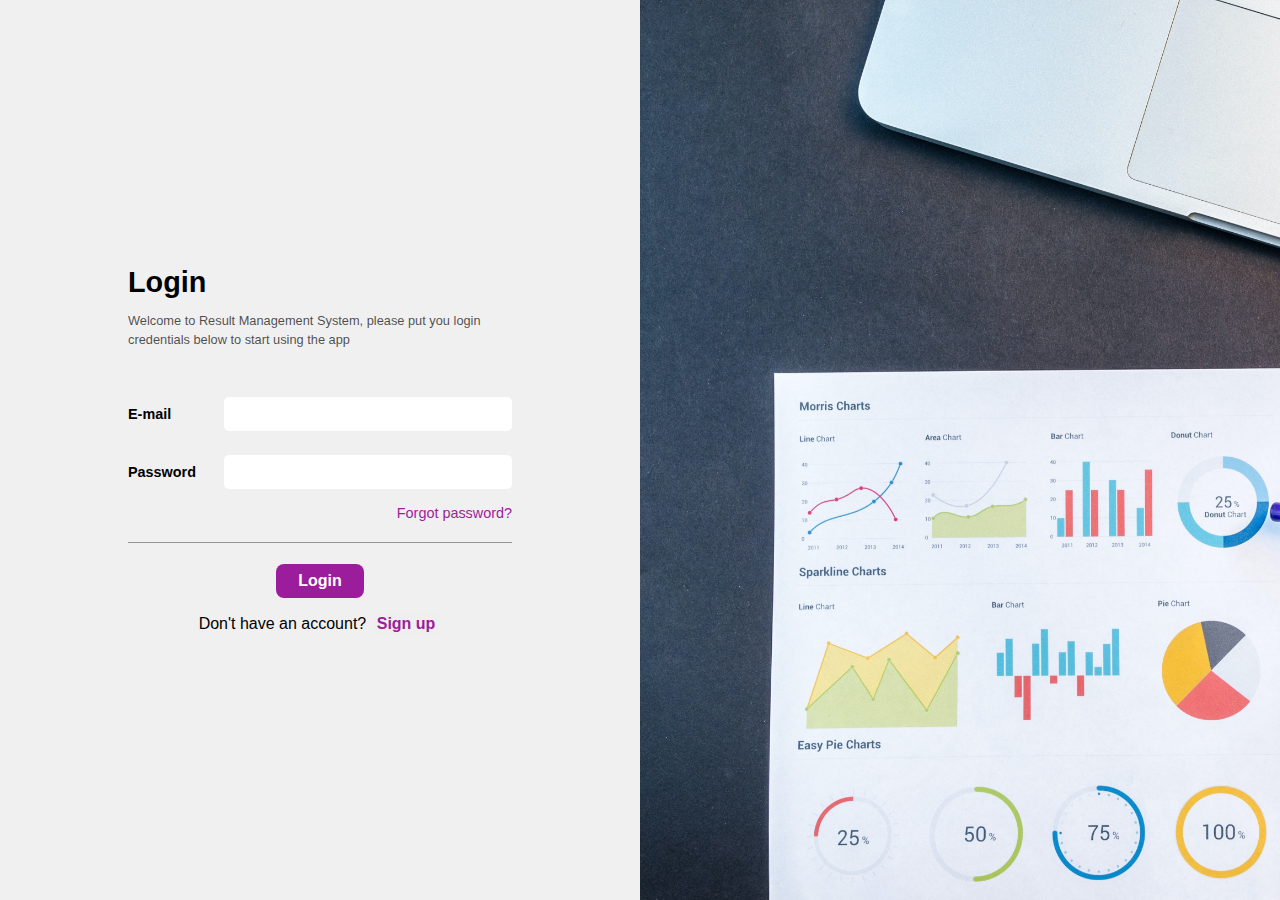
<file: index.html>
<html lang="en">
<head>
    <meta charset="UTF-8">
    <meta http-equiv="X-UA-Compatible" content="IE=edge">
    <meta name="viewport" content="width=device-width, initial-scale=1.0">
    <title>Result Management System</title>
    <link rel="stylesheet" href="loginStyle.css">
</head>
<body>
    <div id="mainContainer"  class="mainContainer">
        <section id="loginsingupCnt" class="loginSection">

        </section>
        <section class="loginRight">
            
        </section>
    </div>

    <script src="loginpage.js"></script>
</body>
</html>
</file>
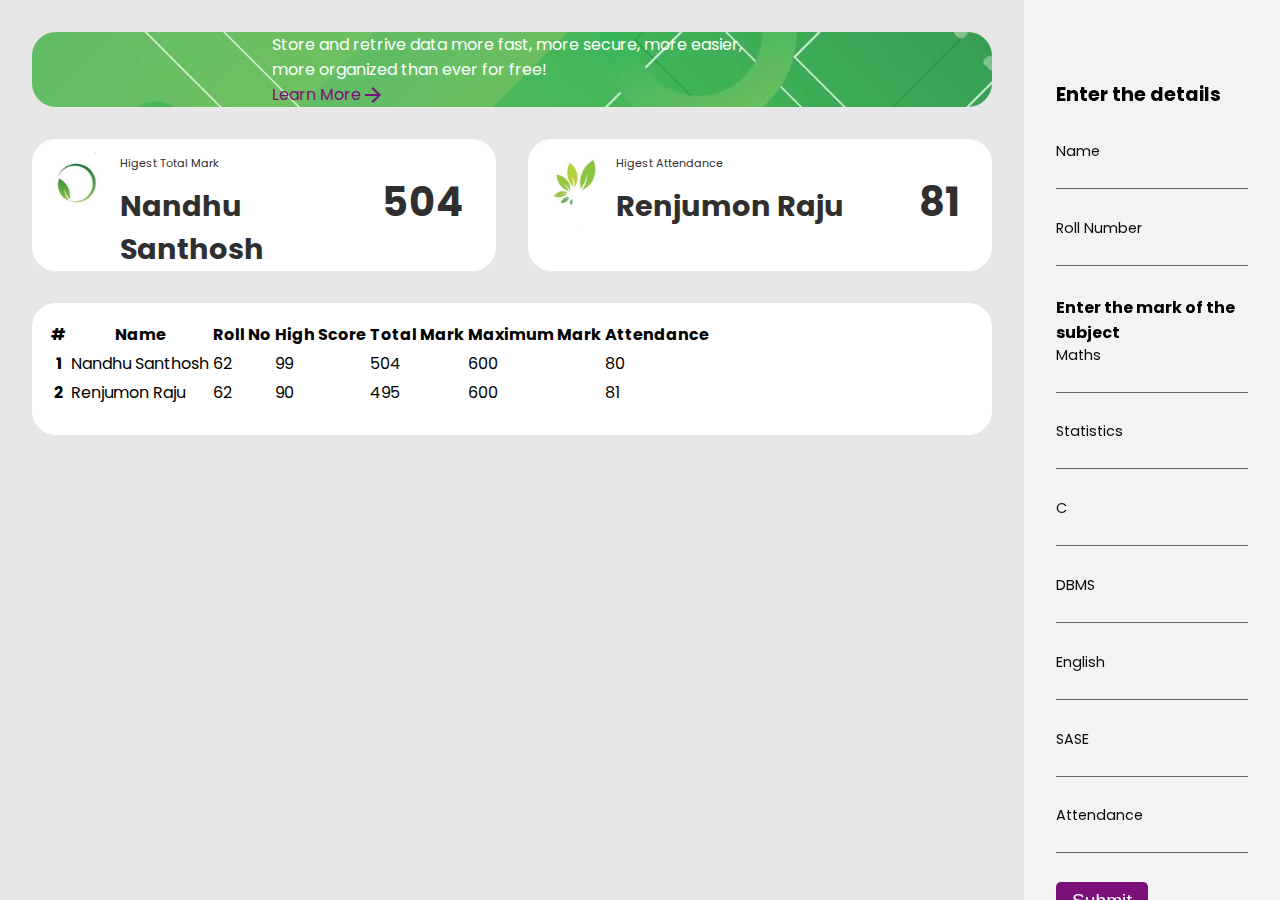
<file: home.html>
<html lang="en">
<head>
    <meta charset="UTF-8">
    <meta http-equiv="X-UA-Compatible" content="IE=edge">
    <meta name="viewport" content="width=device-width, initial-scale=1.0">
    <title>Document</title>
    <link href="https://cdn.jsdelivr.net/npm/bootstrap@5.2.0/dist/css/bootstrap.min.css" rel="stylesheet" integrity="sha384-gH2yIJqKdNHPEq0n4Mqa/HGKIhSkIHeL5AyhkYV8i59U5AR6csBvApHHNl/vI1Bx" crossorigin="anonymous">
    <link rel="stylesheet" href="homeStyle.css">
    <link rel="preconnect" href="https://fonts.googleapis.com">
    <link rel="preconnect" href="https://fonts.gstatic.com" crossorigin>
    <link href="https://fonts.googleapis.com/css2?family=Poppins:wght@400;500;600;700&display=swap" rel="stylesheet">
    <link rel="stylesheet" href="https://fonts.googleapis.com/css2?family=Material+Symbols+Outlined:opsz,wght,FILL,GRAD@48,400,0,0" />

</head>
<body onload="logger()">
    <div class="mainContainer">
        <div class="adTileCnt">
            <div class="adTileContent">
                <p>Store and retrive data more fast, more secure, more easier, more organized than ever for free!</p>
                <a href="#">
                    <div>
                        Learn More<span class="material-symbols-outlined">arrow_forward</span>
                    </div>
                </a>
            </div>
        </div>
        <div class="highlightsCnt">
            <div class=" higestTotalMarkCnt">
                <div class="tileLogo">
                    <img src="assets/higestMark_logo.jpg" alt="" class="logoImg">
                </div>
                <div class="tileContent">
                    <div class="title-value" id="higestTotalMark">
                        <span class="title">Higest Total Mark</span>
                    </div>
                    <div class="winner">
                        <span class="winnerName" id="higestTotalScoreName"></span>
                        <span class="winnerScore" id="higestTotalScoreMark"></span>
                    </div>
                </div>
            </div>
            <div class=" higestTotalMarkCnt">
                <div class="tileLogo">
                    <img src="assets/higestTotalMark_logo.jpg" alt="" class="logoImg">
                </div>
                <div class="tileContent">
                    <div class="title-value" id="higestTotalMark">
                        <span class="title">Higest Attendance</span>
                    </div>
                    <div class="winner">
                        <span class="winnerName" id="attHighName">RenjuMon Raju</span>
                        <span class="winnerScore" id="attHighValue">100</span>
                    </div>
                </div>
            </div>
        </div>
        <div class="chartCnt">
            <table class="table" >
                <thead>
                  <tr>
                    <th scope="col">#</th>
                    <th scope="col">Name</th>
                    <th scope="col">Roll No</th>
                    <th scope="col">High Score</th>
                    <th scope="col">Total Mark</th>
                    <th scope="col">Maximum Mark</th>
                    <th scope="col">Attendance</th>
                  </tr>
                </thead>
                <tbody id="dataTable">
                  
                </tbody>
              </table>  
        </div>
        <section class="collectorCnt" id="insertionPanel">
            <div class="insertion">
                    <form action="">
                        <h4 class="insertionHeading">Enter the details</h4>
                        <div class="insertField">
                            <span class="insertTitle">Name</span>
                            <input type="text" id="nameField" >
                        </div>
                        <div class="insertField">
                            <span class="insertTitle">Roll Number</span>
                            <input type="text" id="rollField">
                        </div>
                        <span class="markTitle">Enter the mark of the subject</span>
                        <div class="insertField">
                            <span class="insertTitle">Maths</span>
                            <input type="number" id="mathField">
                        </div>
                        <div class="insertField">
                            <span class="insertTitle">Statistics</span>
                            <input type="number" id="statiField">
                        </div>
                        <div class="insertField">
                            <span class="insertTitle">C</span>
                            <input type="number" id="cField">
                        </div>
                        <div class="insertField">
                            <span class="insertTitle">DBMS</span>
                            <input type="number" id="dbmsField">
                        </div>
                        <div class="insertField">
                            <span class="insertTitle">English</span>
                            <input type="number" id="englishField">
                        </div>
                        <div class="insertField">
                            <span class="insertTitle">SASE</span>
                            <input type="number" id="saseField">
                        </div>
                        <div class="insertField">
                            <span class="insertTitle">Attendance</span>
                            <input type="number" id="attendanceField">
                        </div>

                        <input type="button" value="Submit" class="insertBtn" onclick="printer()">
                    </form>
            </div>
        </section>
    </div>

    <script src="home.js"></script>
</body>
</html>
</file>
<file: loginStyle.css>
*{
    margin: 0;
    box-sizing: border-box;
    font-family: Arial, Helvetica, sans-serif;
}
:root{
    --prmy-clr: rgb(156, 29, 156); 
}
.mainContainer{
    display: grid;
    grid-template-columns: 1fr 1fr;

    width: 100vw;
    height: 100vh;
}
.loginSection{
    background-color: rgb(240, 240, 240);
    /* background-color: white; */
    display: flex;
    justify-content: center;
    align-items: center;
}
.loginSectionContainer{
    max-width: 30vw;
}
.title-discription{
    margin-bottom: 3rem;
}
.loginPageHeading{
    font-size: 1.8rem;
    margin-bottom: .7rem;
}
.loginPageDescription{
    font-size: .8rem;
    line-height: 1.2rem;
    color: rgba(0, 0, 0, 0.703);
}
.formContent{
    position: relative;
}
.inputDetails{
    display: flex;
    flex-direction: column;
    gap: 1.5rem;
}
.inputFields{
    position: relative;
    display: flex;
    justify-content: space-between;
    align-items: center;
    flex: 1;
}
.inputFields input{
    border: none;
    border-radius: 5px;
    padding: .5rem;
    width: 18rem;
    font-size: 1rem;
}
.inputDetailsTitle{
    font-size: .9rem;
    font-weight: 600;
}
.loginhr{
    margin: 1.3rem 0 1.3rem 0;
    background: transparent;
    height: 1px;
    border: none;
    border-top: 1px solid rgb(148, 148, 148);
}

.forgotPassCnt{
    margin-top: 1rem;
    display: flex;
    justify-content: right;
}
.loginBtnCnt{
    display: flex;
    justify-content: center;
}
.loginBtn{
    padding: 8px 22px 8px 22px;
    border-radius: 8px;
    color: white;
    font-size: 1rem;
    font-weight: bold;
    border: none;
    background-color: var(--prmy-clr);
    margin-bottom: 1rem;
}
.forgotPassCnt span{
    color: var(--prmy-clr);
    font-size: .9rem;
}
.createAcTxt button{
    text-decoration: none;
    color: var(--prmy-clr);
    font-weight: bold;
    border: none;
    font-size: 1rem;
}
.createAc{
    display: flex;
    justify-content: center;
}




.loginRight{
    background-image: url(assets/login-page-bg.jpg);
    background-position: left;
    background-size: cover;
}

.inputFields .different{
    outline: 2px solid red;
}
.errorCon{
    display: none;
    --width: 10rem;
    width: var(--width);
    position: absolute;
    background-color: red;
    color: white;
    right: calc(0rem - var(--width));
    top: -25%;
    padding: .5rem 1rem;
    border-radius: 5px;
}
#loginErrorCon{
    display: none;
    position: absolute;
    padding: 10px 1rem;
    color: white;
    background-color: red;
    border-radius: .5rem;
    top: -3rem;
}
</file>
<file: homeStyle.css>
:root{
    --prmy-clr: rgb(123, 16, 123); 
    --insert-panel-width: 20vw;
    --bdr-rad: 1.5rem;
}

*{
    margin: 0px;
    box-sizing: border-box;
}
body{
    background-color: rgb(231, 231, 231);
    font-family: 'Poppins', sans-serif;
}
.mainContainer{
    display: grid;
    grid-template-columns: auto 1fr auto;
    grid-template-rows: auto .3fr .3fr 1fr;
    grid-template-areas: 
        '... ...    two'
        '... one    two'
        '... three  two'
        '... four   two';
    gap: 2rem;
    margin-right:20vw;
}
.adTileCnt{
    background-image: url(assets/adv-tile-bg.jpg);
    color: white;
    grid-area: one;
    border-radius: var(--bdr-rad);
    display: flex;
    justify-content: center;
    align-items: center;
}
.adTileContent{
    width:50%;
}
.adTileContent p{
    margin-bottom: 0px;
}
.adTileContent a{
    margin-top: .5rem;
    text-decoration: none;
    margin-bottom: 10px;
}
.adTileContent a div{
    display: flex;
    color: var(--prmy-clr);
    align-items: center;
}
.highlightsCnt{
    display: flex;
    gap: 2rem;
    grid-area: three;
}
.highlightsCnt .higestTotalMarkCnt{
    flex: 1;
    background-color: white;
    border-radius: var(--bdr-rad);
    overflow: hidden;
}
.higestTotalMarkCnt{
    background-color: lightblue;
    display: flex;
}
.higestTotalMarkCnt .tileContent{
    padding-top: 1rem; 
    color: rgb(47, 47, 47);
}
.tileContent{
    flex: 1;
}
.winner{
    display: flex;
    justify-content: space-between;
    align-items: baseline;
    margin-right: 2rem;
}
.winner .winnerName{
    font-size: 1.8rem;
    font-weight: bold;
}
.winner .winnerScore{
    font-size: 2.5rem;
    font-weight: bold;
}
.tileLogo{
    width: 5.5rem;
}
.highlightsCnt .logoImg{
    --length: 5.5rem;
    width: var(--length);
    height: var(--length);
}
#higestTotalMark .title{
    font-size: .7rem;
}


.chartCnt{
    grid-area: four;
    background-color: white;
    border-radius: var(--bdr-rad);
    padding: 1rem;
}



.collectorCnt{
    position: fixed;
    right: 0;
    top: 0;
    bottom: 0;
    transition: transform .5s ease-in;
    overflow-y:scroll;
    grid-area: two;
}
.collectorCnt::-webkit-scrollbar {
    display: none;
}
.insertion{
    background-color: hsl(0 0%  100% / 0.5);
    
    position: relative;
    width: var(--insert-panel-width);
    padding: 5rem 2rem;
    
    color: black;
}


.insertionHeading{
    font-size: 1.2rem;
    margin-bottom: 2rem;
}
.insertTitle{
    font-size: .9rem;
    color: rgba(0, 0, 0, 0.961);
}
.insertField{
    display: flex;
    flex-direction: column;
    margin-bottom: 1.8rem;
}
.insertField input{
    border: none;
    outline: none;  
    background-color: transparent;
    border-bottom: 1px solid rgba(0, 0, 0, 0.582);
    font-size: 1.3rem;
}
.markTitle{
    font-weight: bold;
    margin-bottom: 20px;
}
.insertBtn{
    padding: .5rem 1rem;
    background-color: var(--prmy-clr);
    border-radius: 5px;
    border:none;
    color: white;
    font-size: 1.2rem;
    font-weight: 500;
}
.insertionClose{
    position: fixed;
    right: 20px;
    top: 20px;
}
.insertionCloseBtn{
    border: none;
    background-color: transparent;
}
</file>
